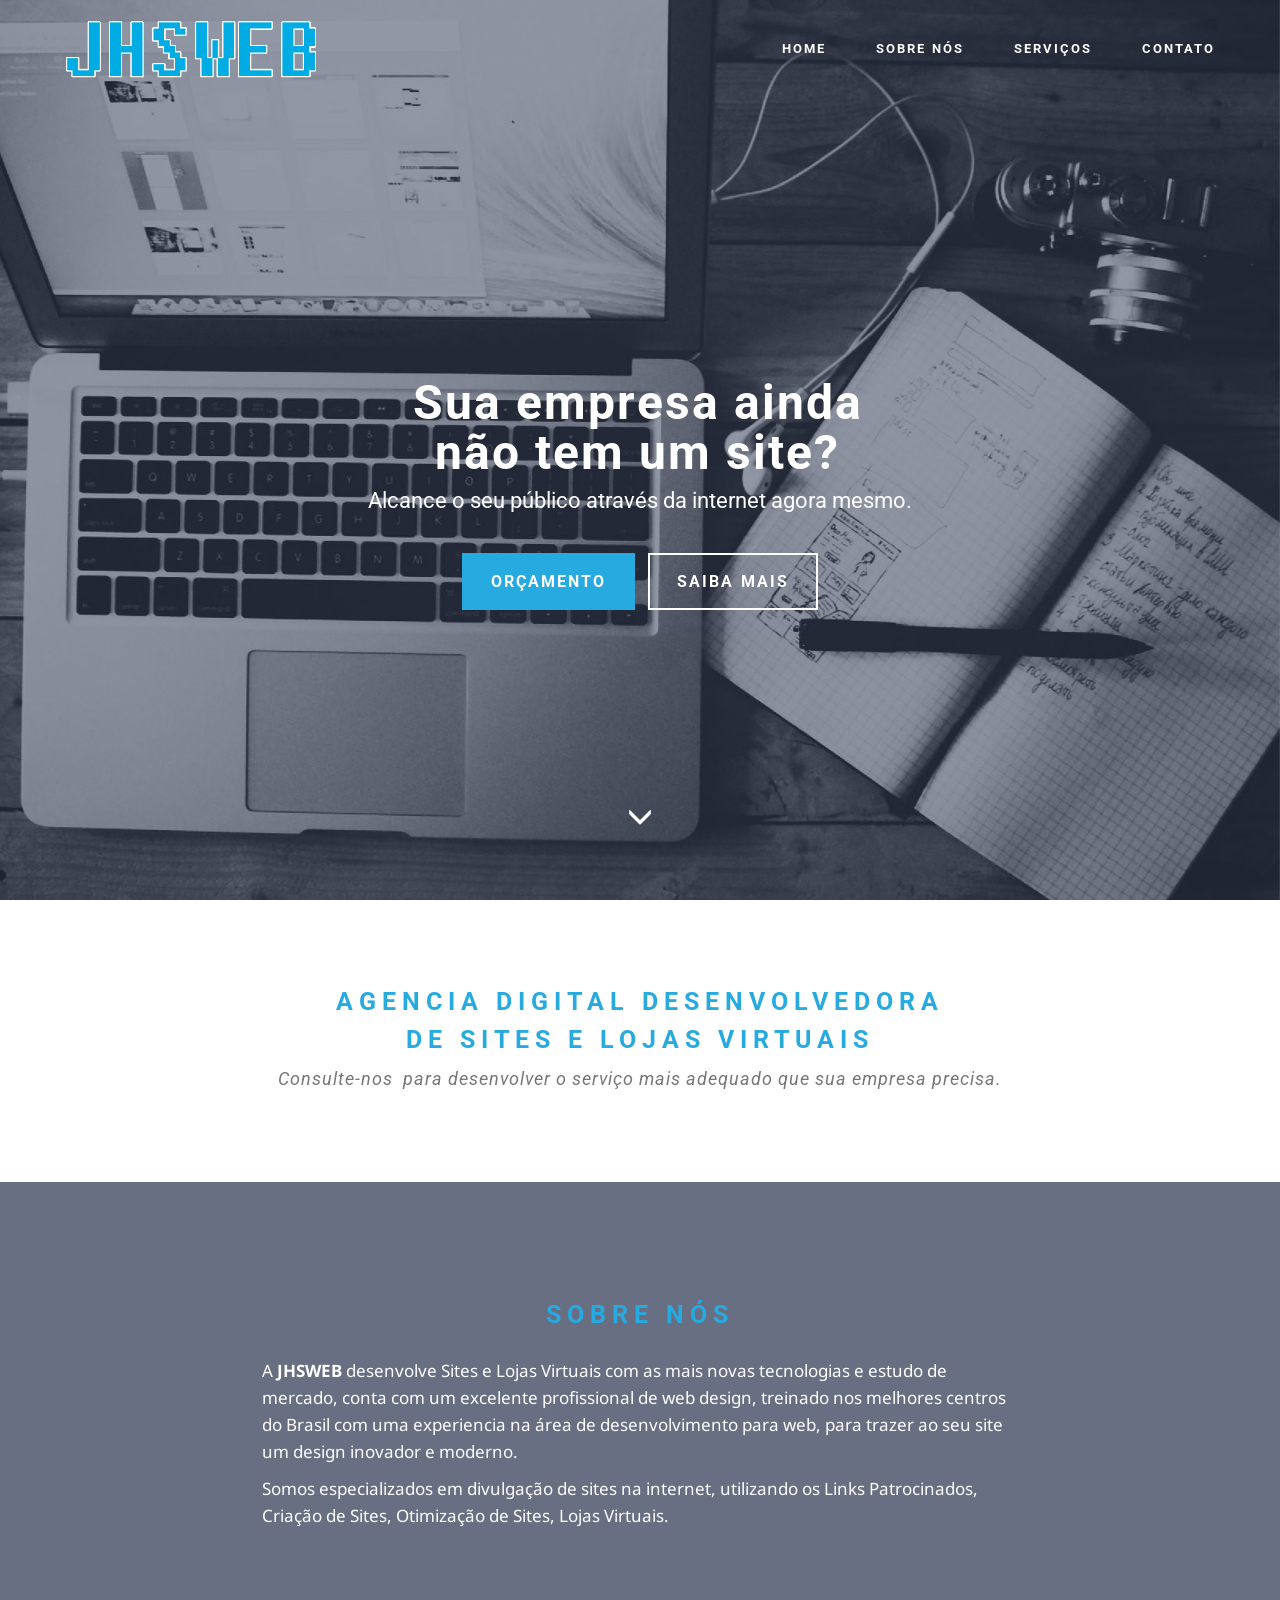
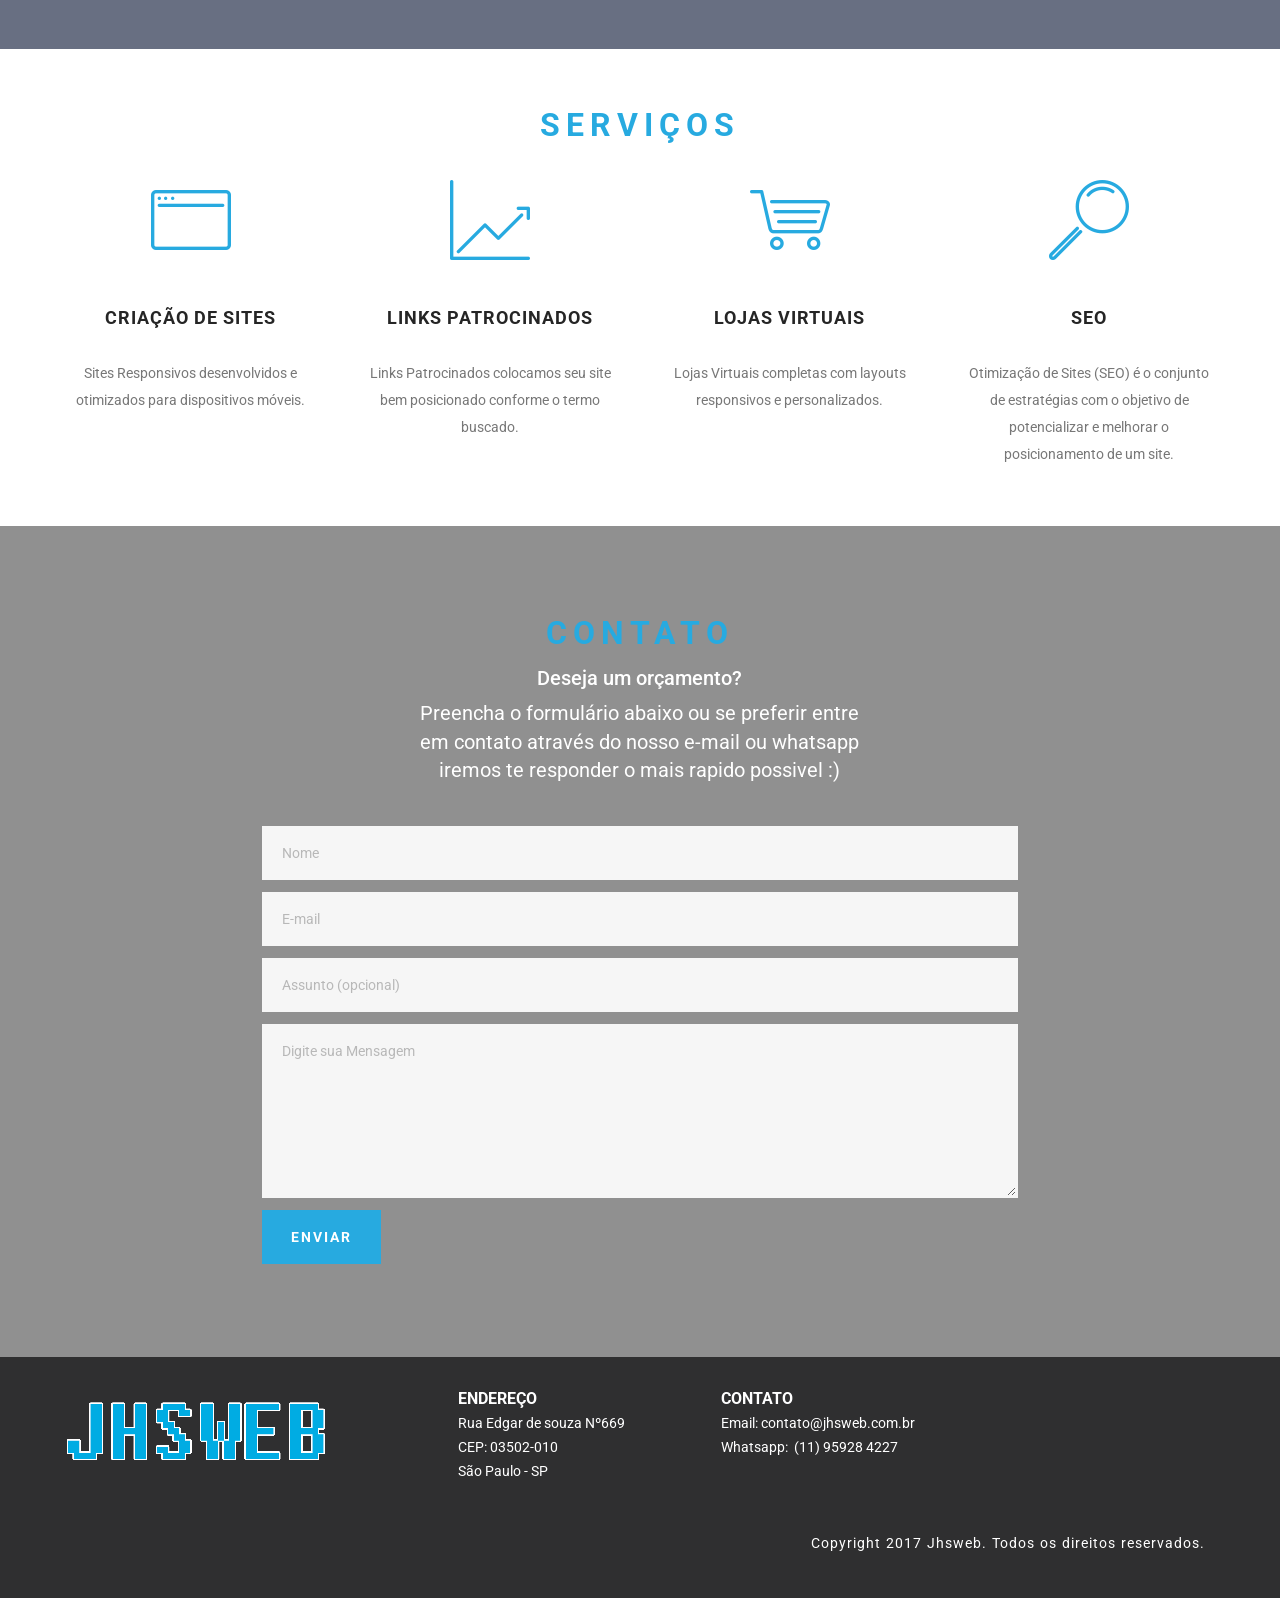
<file: index.html>
<!DOCTYPE html>
<html>
<head lang="pt-br">  
  <meta charset="UTF-8">
  <meta http-equiv="X-UA-Compatible" content="IE=edge"> 
  <meta name="viewport" content="width=device-width, initial-scale=1">
  <link rel="shortcut icon" href="images/favicon-128x128-90.png" type="image/x-icon">  
  <title>Jhsweb - Criação de Sites, Lojas Virtuais, Links Patrocinados, Otimização de Sites</title>
  <meta name="description" content="A jhsweb é uma empresa especializada em Criação de Sites, Lojas Virtuais, SEO, Links Patrocinados em São Paulo.">
  <meta name="author" content="jhsweb">
  <meta name="keywords" content="criacao de sites, criação de sites, comprar sites, comprar site, comprar site sp, contratar site, comprar loja virtual, links patrocinados, link patrocinado, adwords sp, anuncio sp, anuncios sp, contratar seo, otimizacao de sites, consultoria seo, jhsweb">
  <meta name="title" content="Jhsweb - Criação de Sites, Lojas Virtuais, Links Patrocinados, Otimização de Sites">
  <meta name="robots" content="index, follow">
  <link rel="stylesheet" href="https://fonts.googleapis.com/css?family=Roboto:700,400&amp;subset=cyrillic,latin,greek,vietnamese">
  <link rel="stylesheet" href="css/mobirise-icons.css">
  <link rel="stylesheet" href="css/bootstrap.min.css">
  <link rel="stylesheet" href="css/animate.min.css">
  <link rel="stylesheet" href="css/style.css">
  <link rel="stylesheet" href="css/mbr-additional.css" type="text/css"> 
</head>
<body>
<section class="mbr-navbar mbr-navbar--freeze mbr-navbar--absolute mbr-navbar--transparent mbr-navbar--sticky mbr-navbar--auto-collapse" id="menu-a">
    <div class="mbr-navbar__section mbr-section">
        <div class="mbr-section__container container">
            <div class="mbr-navbar__container">
                <div class="mbr-navbar__column mbr-navbar__column--s mbr-navbar__brand">
                    <span class="mbr-navbar__brand-link mbr-brand mbr-brand--inline">
                        <span class="mbr-brand__logo"><a href="http://www.jhsweb.com.br"><img src="images/sem-ttulo-1-441x128-91.png" class="mbr-navbar__brand-img mbr-brand__img" alt="logo jhsweb"></a></span>                      
                    </span>
                </div>
                <div class="mbr-navbar__hamburger mbr-hamburger"><span class="mbr-hamburger__line"></span></div>
                <div class="mbr-navbar__column mbr-navbar__menu">
                    <nav class="mbr-navbar__menu-box mbr-navbar__menu-box--inline-right">
                        <div class="mbr-navbar__column">
                            <ul class="mbr-navbar__items mbr-navbar__items--right float-left mbr-buttons mbr-buttons--freeze mbr-buttons--right btn-decorator mbr-buttons--active mbr-buttons--only-links"><li class="mbr-navbar__item"><a class="mbr-buttons__link btn text-white" href="#top">HOME</a></li><li class="mbr-navbar__item"><a class="mbr-buttons__link btn text-white" href="index.html#content5-i">SOBRE NÓS</a></li><li class="mbr-navbar__item"><a class="mbr-buttons__link btn text-white" href="index.html#features1-3">SERVIÇOS</a></li> <li class="mbr-navbar__item"><a class="mbr-buttons__link btn text-white" href="index.html#formparaancora">CONTATO</a></li></ul>                 
                        </div>
                    </nav>
                </div>
            </div>
        </div>
    </div>
</section>

<section class="mbr-box mbr-section mbr-section--relative mbr-section--fixed-size mbr-section--full-height mbr-section--bg-adapted mbr-parallax-background" id="header4-1" style="background-image: url(images/lab-2000x1145-99.jpg);">
    <div class="mbr-box__magnet mbr-box__magnet--sm-padding mbr-box__magnet--center-center mbr-after-navbar">
        <div class="mbr-overlay" style="opacity: 0.5; background-color: rgb(40, 50, 78);"></div>
        <div class="mbr-box__container mbr-section__container container">
            <div class="mbr-box mbr-box--stretched"><div class="mbr-box__magnet mbr-box__magnet--center-center">
                <div class="row"><div class=" col-sm-8 col-sm-offset-2">
                    <div class="mbr-hero animated fadeInUp">
                        <h1 class="mbr-hero__text">Sua empresa ainda<br> não tem um site?</h1>
                        <p class="mbr-hero__subtext">Alcance o seu público através da internet agora mesmo.</p>
                    </div>
                    <div class="mbr-buttons btn-inverse mbr-buttons--center"><a class="mbr-buttons__btn btn btn-lg animated fadeInUp delay btn-info" href="index.html#formparaancora">ORÇAMENTO<br></a> <a class="mbr-buttons__btn btn btn-lg animated fadeInUp delay btn-default" href="index.html#features1-3">SAIBA MAIS<br></a>  </div>
                </div></div>
            </div></div>
        </div>
        <div class="mbr-arrow mbr-arrow--floating text-center">
            <div class="mbr-section__container container">
                <a class="mbr-arrow__link" href="#header3-k"><i class="glyphicon glyphicon-menu-down"></i></a>
            </div>
        </div>
    </div>
</section>

<section class="mbr-section" id="header3-k">
    <div class="mbr-section__container container mbr-section__container--isolated">
        <div class="mbr-header mbr-header--wysiwyg row">
            <div class="col-sm-8 col-sm-offset-2">
                <h3 class="mbr-header__text">AGENCIA DIGITAL DESENVOLVEDORA <br>DE SITES E LOJAS VIRTUAIS</h3>
                <p class="mbr-header__subtext">Consulte-nos &nbsp;para desenvolver o serviço mais adequado que sua empresa precisa.</p>
            </div>
        </div>
    </div>
</section>

<section class="mbr-section mbr-section--relative mbr-section--fixed-size mbr-parallax-background" id="content5-i" style="background-image: url(images/thumbnail-09-2000x1500-32.jpg);">
    <div class="mbr-overlay" style="opacity: 0.7; background-color: rgb(40, 50, 78);"></div>
    <div class="mbr-section__container container mbr-section__container--first" style="padding-top: 124px;">
        <div class="mbr-header mbr-header--wysiwyg row">
            <div class="col-sm-8 col-sm-offset-2">
                <h3 class="mbr-header__text">SOBRE NÓS</h3>
                
            </div>
        </div>
    </div>
    <div class="mbr-section__container container mbr-section__container--last" style="padding-bottom: 124px;">
        <div class="row">
            <div class="mbr-article mbr-article--wysiwyg col-sm-8 col-sm-offset-2">
                <p>A <strong>JHSWEB</strong> desenvolve Sites e Lojas Virtuais com as mais novas tecnologias e estudo de mercado, conta com um excelente profissional de web design, treinado nos melhores centros do Brasil com uma experiencia na área de desenvolvimento para web, para trazer ao seu site um design inovador e moderno.</p>
                <p>Somos especializados em divulgação de sites na internet, utilizando os Links Patrocinados, Criação de Sites, Otimização de Sites, Lojas Virtuais.</p>
            </div>
        </div>
    </div>
    
</section>

<section class="mbr-section mbr-section--relative mbr-section--fixed-size" id="features1-3" style="background-color: rgb(255, 255, 255);">
    
    <div class="mbr-section__container mbr-section__container--std-top-padding mbr-section__container--sm-bot-padding mbr-section-title container" style="padding-top: 62px;">
        <div class="mbr-header mbr-header--center mbr-header--wysiwyg row">
            <div class="col-sm-8 col-sm-offset-2">
                <h3 class="mbr-header__text">SERVIÇOS</h3>                
            </div>
        </div>
    </div>
    <div class="mbr-section__container container">
        <div class="mbr-section__row row">
            <div class="mbr-section__col col-xs-12 col-md-3 col-sm-6">
                <div class="mbr-section__container mbr-section__container--center mbr-section__container--middle">
                    <figure class="mbr-figure"><span class="mbri-browse mbr-iconfont mbr-iconfont-features1" style="font-size: 80px; color: rgb(39, 170, 224);"></span></figure>
                </div>
                <div class="mbr-section__container mbr-section__container--middle">
                    <div class="mbr-header mbr-header--reduce mbr-header--center mbr-header--wysiwyg">
                        <h3 class="mbr-header__text">CRIAÇÃO DE SITES</h3>
                    </div>
                </div>
                <div class="mbr-section__container mbr-section__container--last" style="padding-bottom: 62px;">
                    <div class="mbr-article mbr-article--wysiwyg">
                        <p>Sites Responsivos desenvolvidos e otimizados para dispositivos móveis.</p>
                    </div>
                </div>
                
            </div>
            <div class="mbr-section__col col-xs-12 col-md-3 col-sm-6">
                <div class="mbr-section__container mbr-section__container--center mbr-section__container--middle">
                    <figure class="mbr-figure"><span class="mbri-growing-chart mbr-iconfont mbr-iconfont-features1" style="font-size: 80px; color: rgb(39, 170, 224);"></span></figure>
                </div>
                <div class="mbr-section__container mbr-section__container--middle">
                    <div class="mbr-header mbr-header--reduce mbr-header--center mbr-header--wysiwyg">
                        <h3 class="mbr-header__text">LINKS PATROCINADOS</h3>
                    </div>
                </div>
                <div class="mbr-section__container mbr-section__container--last" style="padding-bottom: 62px;">
                    <div class="mbr-article mbr-article--wysiwyg">
                        <p>Links Patrocinados colocamos seu site bem posicionado conforme o termo buscado.</p>
                    </div>
                </div>
                
            </div>
            <div class="clearfix visible-sm-block"></div>
            <div class="mbr-section__col col-xs-12 col-md-3 col-sm-6">
                <div class="mbr-section__container mbr-section__container--center mbr-section__container--middle">
                    <figure class="mbr-figure"><span class="mbri-shoping-cart mbr-iconfont mbr-iconfont-features1" style="font-size: 80px; color: rgb(39, 170, 224);"></span></figure>
                </div>
                <div class="mbr-section__container mbr-section__container--middle">
                    <div class="mbr-header mbr-header--reduce mbr-header--center mbr-header--wysiwyg">
                        <h3 class="mbr-header__text">LOJAS VIRTUAIS</h3>
                    </div>
                </div>
                <div class="mbr-section__container mbr-section__container--last" style="padding-bottom: 62px;">
                    <div class="mbr-article mbr-article--wysiwyg">
                        <p>Lojas Virtuais completas com layouts responsivos e personalizados.<br></p>
                    </div>
                </div>
                
            </div>
            
            <div class="mbr-section__col col-xs-12 col-md-3 col-sm-6">
                <div class="mbr-section__container mbr-section__container--center mbr-section__container--middle">
                    <figure class="mbr-figure"><span class="mbri-search mbr-iconfont mbr-iconfont-features1" style="font-size: 80px; color: rgb(39, 170, 224);"></span></figure>
                </div>
                <div class="mbr-section__container mbr-section__container--middle">
                    <div class="mbr-header mbr-header--reduce mbr-header--center mbr-header--wysiwyg">
                        <h3 class="mbr-header__text">SEO</h3>
                    </div>
                </div>
                <div class="mbr-section__container mbr-section__container--last" style="padding-bottom: 62px;">
                    <div class="mbr-article mbr-article--wysiwyg">
                        <p>Otimização de Sites (SEO) é o conjunto de estratégias com o objetivo de potencializar e melhorar o posicionamento de um site.</p>
                    </div>
                </div>
                
            </div>
            
            
            
        </div>
    </div>
</section>

<section class="mbr-section mbr-section--relative mbr-section--fixed-size mbr-parallax-background" id="form1-7" style="background-image: url(images/1-2000x909-2.jpg);">
    <div class="mbr-overlay" style="opacity: 0.5; background-color: rgb(34, 34, 34);"></div>
    <div class="mbr-section__container mbr-section__container--std-padding container" style="padding-top: 93px; padding-bottom: 93px;">
        <div class="row">
            <div class="col-sm-12">
                <div class="row">
                    <div class="col-sm-8 col-sm-offset-2">
                        <div class="mbr-header mbr-header--center mbr-header--std-padding">
                            <h3 class="mbr-header__text" id="formparaancora">CONTATO<br></h3>
                            <h4 class="subtitulo">Deseja um orçamento?</h4>
                                <p class="subtitulo">Preencha o formulário abaixo ou se preferir entre <br>em contato através do nosso e-mail ou whatsapp <br>iremos te responder o mais rapido possivel :)</p>
                        </div>                       
                        <form action="envia.php" method="post" name="contact-form">                           
                            <div class="form-group">
                                <input type="text" class="form-control" name="nome" required="required" placeholder="Nome">
                            </div>
                            <div class="form-group">
                                <input type="email" class="form-control" name="email" required="required" placeholder="E-mail">
                            </div>
                            <div class="form-group">
                                <input type="text" class="form-control" name="assuntomsg" placeholder="Assunto (opcional)">
                            </div>
                            <div class="form-group">
                                <textarea class="form-control" name="msg" rows="7" required="required" placeholder="Digite sua Mensagem"></textarea>
                            </div>
                            <div class="mbr-buttons mbr-buttons--left"><button type="submit" class="mbr-buttons__btn btn btn-lg btn-info">ENVIAR</button></div>
                        </form>
                    </div>
                </div>
            </div>
        </div>
    </div>
</section>

<section class="mbr-section mbr-section--relative mbr-section--fixed-size" id="contacts1-4" style="background-color: rgb(47, 47, 48);">
    
    <div class="mbr-section__container container">
        <div class="mbr-contacts mbr-contacts--wysiwyg row" style="padding-top: 30px; padding-bottom: 30px;">
            <div class="col-sm-4">
                <div><img src="images/sem-ttulo-1-265x76-97.png" class="mbr-contacts__img mbr-contacts__img--left" alt="logojhsweb"></div>
            </div>
            <div class="col-sm-8">
                <div class="row">
                    <div class="col-sm-4">
                        <p class="mbr-contacts__text"><font size="3"><strong>ENDEREÇO</strong></font><br>Rua Edgar de souza Nº669<br>CEP: 03502-010<br>São Paulo - SP</p>
                    </div>
                    <div class="col-sm-4">
                        <p class="mbr-contacts__text"><strong>CONTATO</strong><br>
Email: contato@jhsweb.com.br<br>Whatsapp: &nbsp;(11) 95928 4227<br></p>
                    </div>
                    <div class="col-sm-4"><ul class="mbr-contacts__list"></ul></div>
                </div>
            </div>
        </div>
    </div>
</section>

<footer class="mbr-section mbr-section--relative mbr-section--fixed-size" id="footer1-5" style="background-color: rgb(47, 47, 48);">
    
    <div class="mbr-section__container container">
        <div class="mbr-footer mbr-footer--wysiwyg row" style="padding-top: 20px; padding-bottom: 45px;">
            <div class="col-sm-12">
                <p class="mbr-footer__copyright">Copyright 2017 Jhsweb. Todos os direitos reservados.&nbsp;&nbsp;</p>
            </div>
        </div>
    </div>
</footer>


  <script src="js/jquery.min.js"></script>
  <script src="js/bootstrap.min.js"></script>
  <script src="js/SmoothScroll.js"></script>
  <script src="js/jarallax.js"></script>
  <!--[if lte IE 9]>
    <script src="js/jquery.placeholder.min.js"></script>
  <![endif]-->
  <script src="js/script.js"></script>
  <script src="js/formoid.min.js"></script>
  <script>
  (function(i,s,o,g,r,a,m){i['GoogleAnalyticsObject']=r;i[r]=i[r]||function(){
  (i[r].q=i[r].q||[]).push(arguments)},i[r].l=1*new Date();a=s.createElement(o),
  m=s.getElementsByTagName(o)[0];a.async=1;a.src=g;m.parentNode.insertBefore(a,m)
  })(window,document,'script','https://www.google-analytics.com/analytics.js','ga');

  ga('create', 'UA-75414982-1', 'auto');
  ga('send', 'pageview');

</script>
<!--Start of Tawk.to Script-->
<script type="text/javascript">
var Tawk_API=Tawk_API||{}, Tawk_LoadStart=new Date();
(function(){
var s1=document.createElement("script"),s0=document.getElementsByTagName("script")[0];
s1.async=true;
s1.src='https://embed.tawk.to/584de683651e34097ab626ea/default';
s1.charset='UTF-8';
s1.setAttribute('crossorigin','*');
s0.parentNode.insertBefore(s1,s0);
})();
</script>
<!--End of Tawk.to Script-->
  
  
</body>
</html>
</file>
<file: css/mobirise-icons.css>
@font-face {
  font-family: 'MobiriseIcons';
  src:  url('mobirise-icons.eot?');
  src:  url('mobirise-icons.eot?#iefix') format('embedded-opentype'),
    url('mobirise-icons.ttf?') format('truetype'),
    url('mobirise-icons.woff?') format('woff'),
    url('mobirise-icons.svg?#MobiriseIcons') format('svg');
  font-weight: normal;
  font-style: normal;
}

[class^="mbri-"], [class*=" mbri-"] {
  /* use !important to prevent issues with browser extensions that change fonts */
  font-family: MobiriseIcons !important;
  speak: none;
  font-style: normal;
  font-weight: normal;
  font-variant: normal;
  text-transform: none;
  line-height: 1;

  /* Better Font Rendering =========== */
  -webkit-font-smoothing: antialiased;
  -moz-osx-font-smoothing: grayscale;
}

.mbri-alert:before {
  content: "\e900";
}
.mbri-android:before {
  content: "\e901";
}
.mbri-apple:before {
  content: "\e902";
}
.mbri-arrow-next:before {
  content: "\e903";
}
.mbri-arrow-prev:before {
  content: "\e904";
}
.mbri-bookmark:before {
  content: "\e905";
}
.mbri-bootstrap:before {
  content: "\e906";
}
.mbri-briefcase:before {
  content: "\e907";
}
.mbri-browse:before {
  content: "\e908";
}
.mbri-calendar:before {
  content: "\e909";
}
.mbri-camera:before {
  content: "\e90a";
}
.mbri-cart-add:before {
  content: "\e90b";
}
.mbri-cart-full:before {
  content: "\e90c";
}
.mbri-cash:before {
  content: "\e90d";
}
.mbri-change-style:before {
  content: "\e90e";
}
.mbri-chat:before {
  content: "\e90f";
}
.mbri-clock:before {
  content: "\e910";
}
.mbri-close:before {
  content: "\e911";
}
.mbri-cloud:before {
  content: "\e912";
}
.mbri-code:before {
  content: "\e913";
}
.mbri-contact-form:before {
  content: "\e914";
}
.mbri-credit-card:before {
  content: "\e915";
}
.mbri-cursor-click:before {
  content: "\e916";
}
.mbri-cust-feedback:before {
  content: "\e917";
}
.mbri-database:before {
  content: "\e918";
}
.mbri-delivery:before {
  content: "\e919";
}
.mbri-desctop:before {
  content: "\e91a";
}
.mbri-devices:before {
  content: "\e91b";
}
.mbri-down:before {
  content: "\e91c";
}
.mbri-download:before {
  content: "\e91d";
}
.mbri-drag-n-drop:before {
  content: "\e91e";
}
.mbri-edit:before {
  content: "\e91f";
}
.mbri-edit2:before {
  content: "\e920";
}
.mbri-error:before {
  content: "\e921";
}
.mbri-extension:before {
  content: "\e922";
}
.mbri-features:before {
  content: "\e923";
}
.mbri-file:before {
  content: "\e924";
}
.mbri-flag:before {
  content: "\e925";
}
.mbri-folder:before {
  content: "\e926";
}
.mbri-gift:before {
  content: "\e927";
}
.mbri-globe-2:before {
  content: "\e928";
}
.mbri-globe:before {
  content: "\e929";
}
.mbri-growing-chart:before {
  content: "\e92a";
}
.mbri-hearth:before {
  content: "\e92b";
}
.mbri-help:before {
  content: "\e92c";
}
.mbri-home:before {
  content: "\e92d";
}
.mbri-hot-cup:before {
  content: "\e92e";
}
.mbri-idea:before {
  content: "\e92f";
}
.mbri-image-gallery:before {
  content: "\e930";
}
.mbri-image-slider:before {
  content: "\e931";
}
.mbri-info:before {
  content: "\e932";
}
.mbri-key:before {
  content: "\e933";
}
.mbri-laptop:before {
  content: "\e934";
}
.mbri-layers:before {
  content: "\e935";
}
.mbri-left:before {
  content: "\e936";
}
.mbri-letter:before {
  content: "\e937";
}
.mbri-like:before {
  content: "\e938";
}
.mbri-link:before {
  content: "\e939";
}
.mbri-lock:before {
  content: "\e93a";
}
.mbri-login:before {
  content: "\e93b";
}
.mbri-logout:before {
  content: "\e93c";
}
.mbri-magic-stick:before {
  content: "\e93d";
}
.mbri-map-pin:before {
  content: "\e93e";
}
.mbri-menu:before {
  content: "\e93f";
}
.mbri-mobile:before {
  content: "\e940";
}
.mbri-mobile2:before {
  content: "\e941";
}
.mbri-mobirise:before {
  content: "\e942";
}
.mbri-music:before {
  content: "\e943";
}
.mbri-new-file:before {
  content: "\e944";
}
.mbri-opened-folder:before {
  content: "\e945";
}
.mbri-pages:before {
  content: "\e946";
}
.mbri-paper-plane:before {
  content: "\e947";
}
.mbri-paperclip:before {
  content: "\e948";
}
.mbri-photo:before {
  content: "\e949";
}
.mbri-photos:before {
  content: "\e94a";
}
.mbri-pin:before {
  content: "\e94b";
}
.mbri-play:before {
  content: "\e94c";
}
.mbri-plus:before {
  content: "\e94d";
}
.mbri-preview:before {
  content: "\e94e";
}
.mbri-print:before {
  content: "\e94f";
}
.mbri-protect:before {
  content: "\e950";
}
.mbri-question:before {
  content: "\e951";
}
.mbri-quote:before {
  content: "\e952";
}
.mbri-refresh:before {
  content: "\e953";
}
.mbri-responsive:before {
  content: "\e954";
}
.mbri-right:before {
  content: "\e955";
}
.mbri-rocket:before {
  content: "\e956";
}
.mbri-sad-face:before {
  content: "\e957";
}
.mbri-sale:before {
  content: "\e958";
}
.mbri-save:before {
  content: "\e959";
}
.mbri-search:before {
  content: "\e95a";
}
.mbri-setting:before {
  content: "\e95b";
}
.mbri-setting2:before {
  content: "\e95c";
}
.mbri-setting3:before {
  content: "\e95d";
}
.mbri-share:before {
  content: "\e95e";
}
.mbri-shoping-bag:before {
  content: "\e95f";
}
.mbri-shoping-basket:before {
  content: "\e960";
}
.mbri-shoping-cart:before {
  content: "\e961";
}
.mbri-sites:before {
  content: "\e962";
}
.mbri-smile-face:before {
  content: "\e963";
}
.mbri-speed:before {
  content: "\e964";
}
.mbri-star:before {
  content: "\e965";
}
.mbri-success:before {
  content: "\e966";
}
.mbri-sun:before {
  content: "\e967";
}
.mbri-tablet:before {
  content: "\e968";
}
.mbri-target:before {
  content: "\e969";
}
.mbri-timer:before {
  content: "\e96a";
}
.mbri-to-ftp:before {
  content: "\e96b";
}
.mbri-to-local-drive:before {
  content: "\e96c";
}
.mbri-touch-swipe:before {
  content: "\e96d";
}
.mbri-touch:before {
  content: "\e96e";
}
.mbri-trash:before {
  content: "\e96f";
}
.mbri-unlock:before {
  content: "\e970";
}
.mbri-up:before {
  content: "\e971";
}
.mbri-upload:before {
  content: "\e972";
}
.mbri-user:before {
  content: "\e973";
}
.mbri-user2:before {
  content: "\e974";
}
.mbri-users:before {
  content: "\e975";
}
.mbri-video-play:before {
  content: "\e976";
}
.mbri-video:before {
  content: "\e977";
}
.mbri-watch:before {
  content: "\e978";
}
.mbri-website-theme:before {
  content: "\e979";
}
.mbri-wifi:before {
  content: "\e97a";
}
.mbri-windows:before {
  content: "\e97b";
}
</file>
<file: css/style.css>
.subtitulo{
  color: white;
  font-size: 20px;
}




.is-builder .animated {
  -webkit-animation-name: none !important;
  animation-name: none !important;
}
html {
  position: relative;
  min-height: 100%;
}
.mbr-embedded-video {
  position: relative;
}
.mbr-background-video,
.mbr-background-video-preview {
  bottom: 0;
  left: 0;
  overflow: hidden;
  position: absolute;
  right: 0;
  top: 0;
}
.mbr-parallax-background,
.mbr-background {
  background-attachment: fixed !important;
  background-position: 50% 0;
  background-repeat: no-repeat;
  background-size: cover !important;
}
.mbr-hidden-scrollbar .mbr-parallax-background {
  background-size: auto 130%;
}
.mobile .mbr-parallax-background {
  background-attachment: scroll !important;
}
.mbr-background {
  background-attachment: scroll !important;
}
.mbr-navbar {
  position: relative;
  width: 100%;
}
.mbr-navbar:before {
  content: "";
  display: block;
}
.mbr-navbar__brand-link:after,
.mbr-navbar__brand-img {
  max-height: 74px;
  height: 100%;
}
.mbr-navbar:before,
.mbr-navbar__container {
  height: 98px;
}
.mbr-navbar--ss .mbr-navbar__brand-link:after,
.mbr-navbar--ss .mbr-navbar__brand-img {
  height: 74px;
}
.mbr-navbar--ss:before,
.mbr-navbar--ss .mbr-navbar__container {
  height: 98px;
}
.mbr-navbar--xs .mbr-navbar__brand-link:after,
.mbr-navbar--xs .mbr-navbar__brand-img {
  height: 32px;
}
.mbr-navbar--xs:before,
.mbr-navbar--xs .mbr-navbar__container {
  height: 56px;
}
.mbr-navbar--s .mbr-navbar__brand-link:after,
.mbr-navbar--s .mbr-navbar__brand-img {
  height: 48px;
}
.mbr-navbar--s:before,
.mbr-navbar--s .mbr-navbar__container {
  height: 72px;
}
.mbr-navbar--m .mbr-navbar__brand-link:after,
.mbr-navbar--m .mbr-navbar__brand-img {
  height: 64px;
}
.mbr-navbar--m:before,
.mbr-navbar--m .mbr-navbar__container {
  height: 88px;
}
.mbr-navbar--l .mbr-navbar__brand-link:after,
.mbr-navbar--l .mbr-navbar__brand-img {
  height: 96px;
}
.mbr-navbar--l:before,
.mbr-navbar--l .mbr-navbar__container {
  height: 120px;
}
.mbr-navbar--xl .mbr-navbar__brand-link:after,
.mbr-navbar--xl .mbr-navbar__brand-img {
  height: 128px;
}
.mbr-navbar--xl:before,
.mbr-navbar--xl .mbr-navbar__container {
  height: 152px;
}
.mbr-navbar--short .mbr-navbar__brand-link:after,
.mbr-navbar--short .mbr-navbar__brand-img {
  height: 40px;
}
.mbr-navbar--short .mbr-brand__logo .mbr-iconfont{
  font-size: 40px;
}
.mbr-navbar--short:before,
.mbr-navbar--short .mbr-navbar__container {
  height: 64px;
}
.mbr-navbar--short .mbr-navbar__container {
  padding: 12px 0;
}
@media (max-width: 767px) {
  .mbr-navbar--short .mbr-navbar__brand-link:after,
  .mbr-navbar--short .mbr-navbar__brand-img {
    height: 31px;
  }
  .mbr-navbar--short:before,
  .mbr-navbar--short .mbr-navbar__container {
    height: 45px;
  }
  .mbr-navbar--short .mbr-navbar__container {
    padding: 7px 0;
  }
}
.mbr-navbar__brand-img {
  position: relative;
}
.mbr-navbar__brand-img,
.mbr-navbar__container,
.mbr-navbar__section {
  -webkit-transition: all 300ms ease-in-out 0s;
  -o-transition: all 300ms ease-in-out 0s;
  transition: all 300ms ease-in-out 0s;
}
.mbr-navbar__section {
  background: #2c2c2c;
  height: auto;
  position: absolute;
  top: 0;
  width: 100%;
  z-index: 1000;
}
.mbr-navbar__container {
  display: table;
  padding: 12px 0;
  width: 100%;
}
.mbr-navbar__menu-box {
  display: table;
  width: 100%;
}
.mbr-navbar__menu-box--inline-left,
.mbr-navbar__menu-box--inline-center,
.mbr-navbar__menu-box--inline-right {
  display: block;
  text-align: left;
}
.mbr-navbar__menu-box--inline-center {
  text-align: center;
}
.mbr-navbar__menu-box--inline-right {
  text-align: right;
}
.mbr-navbar__column {
  display: table-cell;
  vertical-align: middle;
}
.mbr-navbar__column--xxs {
  width: 1%;
}
.mbr-navbar__column--xs {
  width: 10%;
}
.mbr-navbar__column--s {
  width: 20%;
}
.mbr-navbar__column--m {
  width: 30%;
}
.mbr-navbar__column--l {
  width: 40%;
}
.mbr-navbar__column--xl {
  width: 50%;
}
.mbr-navbar__menu-box--inline-left .mbr-navbar__column,
.mbr-navbar__menu-box--inline-center .mbr-navbar__column,
.mbr-navbar__menu-box--inline-right .mbr-navbar__column {
  display: inline-block;
}
.mbr-navbar__items {
  float: left;
  padding-left: 0px;
  position: relative;
  left: -20px;
}
.mbr-navbar__items--right {
  float: right;
  left: 0;
}
.float-left {
  float: left;
}
.mbr-navbar__item {
  display: block;
  float: left;
  position: relative;
}
.mbr-navbar__hamburger {
  display: none;
  margin-top: -11px;
  position: absolute;
  right: 0;
  top: 50%;
  z-index: 10000;
}
.mbr-navbar--collapsed .mbr-navbar__container {
  position: relative;
}
.mbr-navbar--collapsed .mbr-navbar__column {
  display: block;
  width: 100%;
}
.mbr-navbar--collapsed .mbr-navbar__items--right {
  padding-top: 13px;
}
.mbr-navbar--collapsed .mbr-navbar__menu {
  background: rgba(0, 0, 0, 0.9);
  display: none;
  height: 100%;
  left: 0;
  position: fixed;
  top: 0;
  width: 100%;
  z-index: 9999;
}
.mbr-navbar--collapsed .mbr-navbar__menu-box {
  display: table-cell;
  vertical-align: middle;
}
.mbr-navbar--collapsed .mbr-navbar__items {
  float: none;
}
.mbr-navbar--collapsed .mbr-navbar__item {
  float: none;
}
.mbr-navbar--collapsed .mbr-navbar__hamburger {
  display: block;
}
.mbr-navbar--collapsed.mbr-navbar--open .mbr-navbar__menu {
  display: table;
}
.mbr-navbar--collapsed.mbr-navbar--open:not(.mbr-navbar--sticky) .mbr-navbar__section {
  background: none;
  position: fixed;
}
.mbr-navbar--collapsed.mbr-navbar--open .mbr-navbar__brand {
  visibility: hidden;
}
.mbr-navbar--collapsed.mbr-navbar--sticky.mbr-navbar--open .mbr-navbar__brand {
  visibility: visible;
}
.mbr-navbar--collapsed.mbr-navbar--open .mbr-navbar__brand-img,
.mbr-navbar--collapsed.mbr-navbar--open .mbr-navbar__container {
  -webkit-transition: none;
  -o-transition: none;
  transition: none;
}
.mbr-navbar--freeze.mbr-navbar--collapsed.mbr-navbar--open .mbr-navbar__hamburger,
.mbr-navbar--freeze.mbr-navbar--collapsed.mbr-navbar--open .mbr-navbar__hamburger:hover {
  color: #fff !important;
}
.mbr-navbar--sticky .mbr-navbar__section {
  position: fixed;
}
.mbr-navbar--absolute {
  position: absolute;
}
/* fix for popup menu conflict */
@media (max-width: 480px) {
  .mbr-navbar--absolute.mbr-navbar[id^=menu-] {
    position: absolute;
  }
}
.mbr-navbar--transparent .mbr-navbar__section {
  background: none;
}
.mbr-navbar--stuck .mbr-navbar__section,
.mbr-navbar--relative .mbr-navbar__section {
  background: #2c2c2c;
}
@media (max-width: 991px) {
  .mbr-navbar--auto-collapse .mbr-navbar__container {
    position: relative;
  }
  .mbr-navbar--auto-collapse .mbr-navbar__column {
    display: block;
    width: 100%;
  }
  .mbr-navbar__column {
    max-height: 100vh;
    overflow-x: hidden;
    overflow-y:auto;
  }
  .mbr-navbar__column::-webkit-scrollbar {
    display:none;
  }
  .mbr-navbar--auto-collapse .mbr-navbar__items--right {
    padding-top: 13px;
  }
  .mbr-navbar--auto-collapse .mbr-navbar__menu {
    background: rgba(0, 0, 0, 0.9);
    display: none;
    height: 100%;
    left: 0;
    position: fixed;
    top: 0;
    width: 100%;
    z-index: 9999;
  }
  .mbr-navbar--auto-collapse .mbr-navbar__menu-box {
    display: table-cell;
    vertical-align: middle;
  }
  .mbr-navbar--auto-collapse .mbr-navbar__items {
    float: none;
  }
  .mbr-navbar--auto-collapse .mbr-navbar__item {
    float: none;
  }
  .mbr-navbar--auto-collapse .mbr-navbar__hamburger {
    display: block;
  }
  .mbr-navbar--auto-collapse.mbr-navbar--open .mbr-navbar__menu {
    display: table;
  }
  .mbr-navbar--auto-collapse.mbr-navbar--open:not(.mbr-navbar--sticky) .mbr-navbar__section {
    background: none;
    position: fixed;
  }
  .mbr-navbar--auto-collapse.mbr-navbar--open .mbr-navbar__brand {
    visibility: hidden;
  }
  .mbr-navbar--auto-collapse.mbr-navbar--sticky.mbr-navbar--open .mbr-navbar__brand {
    visibility: visible;
  }
  .mbr-navbar--auto-collapse.mbr-navbar--open .mbr-navbar__brand-img,
  .mbr-navbar--auto-collapse.mbr-navbar--open .mbr-navbar__container {
    -webkit-transition: none;
    -o-transition: none;
    transition: none;
  }
}
.mbr-after-navbar:before {
  content: "";
  display: block;
  height: 98px;
}
.mbr-hamburger {
  cursor: pointer;
  height: 23px;
  width: 30px;
}
.mbr-hamburger:focus {
  outline: none;
}
.mbr-hamburger__line,
.mbr-hamburger__line:before,
.mbr-hamburger__line:after {
  content: "";
  position: absolute;
  display: block;
  height: 1px;
  cursor: pointer;
}
.mbr-hamburger__line,
.mbr-hamburger__line:before,
.mbr-hamburger__line:after {
  width: 30px;
  border-bottom: 5px solid;
  top: 9px;
}
.mbr-hamburger__line:before {
  top: -9px;
}
.mbr-hamburger__line:after {
  top: 9px;
}
.mbr-hamburger__line,
.mbr-hamburger__line:before,
.mbr-hamburger__line:after {
  -webkit-transition: all 300ms ease-in-out;
  transition: all 300ms ease-in-out;
}
.mbr-hamburger--open .mbr-hamburger__line {
  border-color: transparent;
}
.mbr-hamburger--open .mbr-hamburger__line:before,
.mbr-hamburger--open .mbr-hamburger__line:after {
  top: 0;
}
.mbr-hamburger--open .mbr-hamburger__line:before {
  -ms-transform: rotate(45deg);
  -webkit-transform: rotate(45deg);
  transform: rotate(45deg);
}
.mbr-hamburger--open .mbr-hamburger__line:after {
  top: 10px;
  -ms-transform: translatey(-10px) rotate(-45deg);
  -webkit-transform: translatey(-10px) rotate(-45deg);
  transform: translatey(-10px) rotate(-45deg);
}
@media (max-width: 767px) {
  .mbr-hamburger {
    height: 23px;
    width: 27px;
  }
  .mbr-hamburger__line,
  .mbr-hamburger__line:before,
  .mbr-hamburger__line:after {
    width: 27px;
    border-bottom: 4px solid;
    top: 9px;
  }
  .mbr-hamburger__line:before {
    top: -9px;
  }
  .mbr-hamburger__line:after {
    top: 9px;
  }
}

.navbar-dropdown .hamburger-icon {
  content: "";
  width: 16px;
  -webkit-box-shadow: 0 -6px 0 1px,0 0 0 1px,0 6px 0 1px;
  -moz-box-shadow: 0 -6px 0 1px,0 0 0 1px,0 6px 0 1px;
  box-shadow: 0 -6px 0 1px,0 0 0 1px,0 6px 0 1px;
}

.mbr-brand {
  display: block;
  float: left;
  position: relative;
}
.mbr-brand,
.mbr-brand:hover {
  text-decoration: none;
}
.mbr-brand__name {
  display: block;
  font-weight: bold;
  margin-top: 5px;
  text-align: center;
}
.mbr-brand__name,
.mbr-brand__name:hover {
  text-decoration: none;
}
.mbr-brand--inline {
  display: table;
}
.mbr-brand--inline:after {
  content: "";
  display: table-cell;
  width: 1px;
}
.mbr-brand--inline .mbr-brand__logo,
.mbr-brand--inline .mbr-brand__name {
  display: table-cell;
  vertical-align: middle;
}
.mbr-brand--inline .mbr-brand__logo {
  padding-right: 10px;
}
.mbr-brand--inline .mbr-brand__name {
  margin: 0;
  text-align: left;
}
.mbr-form {
  display: table;
  margin-top: -13px;
  position: relative;
  top: 14px;
  width: 100%;
}
.mbr-form__left,
.mbr-form__right {
  display: table-cell;
  vertical-align: top;
}
.mbr-form__left {
  padding-right: 3px;
}
.mbr-form__right {
  width: 1px;
}
@media (max-width: 530px) {
  .mbr-form {
    display: block;
    margin-top: -27px;
    position: relative;
    top: 26px;
  }
  .mbr-form__left,
  .mbr-form__right {
    display: block;
  }
  .mbr-form__left {
    margin-bottom: 12px;
    padding-right: 0;
  }
  .mbr-form__right {
    width: 100%;
  }
}
.mbr-section {
  padding: 0 20px;
}
.mbr-section--no-padding {
  padding: 0;
}
.mbr-section--relative {
  position: relative;
}
.mbr-section--fixed-size {
  overflow: hidden;
}
.mbr-section--full-height {
  height: 100vh;
}
.mbr-section--full-height.mbr-after-navbar:before {
  display: none;
}
.mbr-section--bg-adapted {
  background-attachment: scroll;
  background-position: 50% 0;
  background-repeat: no-repeat;
  background-size: cover;
}
.mbr-section--gray {
  background-color: #444444;
}
.mbr-section--light-gray {
  background-color: #f0f0f0;
}
.mbr-section--dark-gray {
  background-color: #3c3c3c;
}
.mbr-section__container {
  padding: 0;
  position: relative;
  z-index: 3;
}
.mbr-section__container--center {
  text-align: center;
}
.mbr-section__container--std-padding {
  padding: 93px 0;
}
.mbr-section__container--std-top-padding {
  padding-top: 93px;
}
.mbr-section__container--std-bot-padding {
  padding-bottom: 93px;
}
.mbr-section__container--sm-padding {
  padding: 41px 0;
}
.mbr-section__container--sm-top-padding {
  padding-top: 41px;
}
.mbr-section__container--sm-bot-padding {
  padding-bottom: 41px;
}
.mbr-section__container--isolated {
  padding-bottom: 93px;
  padding-top: 93px;
}
.mbr-section__container--first {
  padding-top: 93px;
  padding-bottom: 41px;
}
.mbr-section__container--middle {
  padding-bottom: 41px;
}
.mbr-section__container--last {
  padding-bottom: 93px;
}
.mbr-section__row {
  margin-left: -24px;
  margin-right: -24px;
}
.mbr-section__col {
  overflow: hidden;
  padding-left: 24px;
  padding-right: 24px;
}
.mbr-section__left {
  padding-right: 40px;
}
.mbr-section__right {
  padding-left: 15px;
}
.mbr-section__header {
  line-height: 1.5em;
  margin: -10px 0 0;
  text-align: center;
}
@media (min-width: 768px) {
  .mbr-section--short-paddings .mbr-section__container--std-padding {
    padding: 59px 0;
  }
  .mbr-section--short-paddings .mbr-section__container--std-top-padding {
    padding-top: 59px;
  }
  .mbr-section--short-paddings .mbr-section__container--std-bot-padding {
    padding-bottom: 59px;
  }
  .mbr-section--short-paddings .mbr-section__container--sm-padding {
    padding: 41px 0;
  }
  .mbr-section--short-paddings .mbr-section__container--sm-top-padding {
    padding-top: 41px;
  }
  .mbr-section--short-paddings .mbr-section__container--sm-bot-padding {
    padding-bottom: 41px;
  }
  .mbr-section--short-paddings .mbr-section__container--isolated {
    padding-bottom: 59px;
    padding-top: 59px;
  }
  .mbr-section--short-paddings .mbr-section__container--first {
    padding-top: 59px;
    padding-bottom: 41px;
  }
  .mbr-section--short-paddings .mbr-section__container--middle {
    padding-bottom: 41px;
  }
  .mbr-section--short-paddings .mbr-section__container--last {
    padding-bottom: 59px;
  }
}
@media (max-width: 767px) {
  .mbr-section__left {
    padding-right: 15px;
  }
  .mbr-section__right {
    padding-left: 15px;
    padding-top: 51px;
  }
}
.mbr-arrow {
  bottom: 71px;
  left: 0;
  line-height: 1px;
  padding: 0 20px;
  position: absolute;
  width: 100%;
  z-index: 3;
}
.mbr-arrow__link {
  display: inline-block;
  font-size: 26px;
}
.mbr-arrow__link,
.mbr-arrow__link:hover,
.mbr-arrow__link:focus {
  color: #fff;
}
.mbr-arrow--floating .mbr-arrow__link {
  -webkit-animation: floating-arrow 1.6s infinite ease-in-out 0s;
  -o-animation: floating-arrow 1.6s infinite ease-in-out 0s;
  animation: floating-arrow 1.6s infinite ease-in-out 0s;
}
@-webkit-keyframes floating-arrow {
  from {
    -webkit-transform: translateY(0);
    transform: translateY(0);
  }
  65% {
    -webkit-transform: translateY(11px);
    transform: translateY(11px);
  }
  to {
    -webkit-transform: translateY(0);
    transform: translateY(0);
  }
}
@-o-keyframes floating-arrow {
  from {
    -webkit-transform: translateY(0);
    transform: translateY(0);
  }
  65% {
    -webkit-transform: translateY(11px);
    transform: translateY(11px);
  }
  to {
    -webkit-transform: translateY(0);
    transform: translateY(0);
  }
}
@keyframes floating-arrow {
  from {
    -webkit-transform: translateY(0);
    transform: translateY(0);
  }
  65% {
    -webkit-transform: translateY(11px);
    transform: translateY(11px);
  }
  to {
    -webkit-transform: translateY(0);
    transform: translateY(0);
  }
}
.mbr-arrow--dark .mbr-arrow__link,
.mbr-arrow--dark .mbr-arrow__link:hover,
.mbr-arrow--dark .mbr-arrow__link:focus {
  color: #252525;
}
@media (max-width: 767px) {
  .mbr-arrow {
    bottom: 41px;
  }
}
@media (max-width: 320px) {
  .mbr-arrow {
    bottom: 21px;
    text-align: center;
  }
}
@media all and (device-width: 320px) and (device-height: 568px) and (orientation: portrait) {
  .mbr-arrow {
    bottom: 31px;
  }
}
.mbr-box {
  display: table;
  width: 100%;
}
.mbr-box--fixed {
  table-layout: fixed;
}
.mbr-box--stretched {
  height: 100%;
}
.mbr-box__magnet {
  display: table-cell;
  float: none;
  height: 100%;
  margin-bottom: 0;
  margin-top: 0;
  text-align: center;
  vertical-align: middle;
}
.mbr-box__magnet--sm-padding {
  padding: 41px 0;
}
.mbr-box__magnet--top-left,
.mbr-box__magnet--top-center,
.mbr-box__magnet--top-right {
  vertical-align: top;
}
.mbr-box__magnet--bottom-left,
.mbr-box__magnet--bottom-center,
.mbr-box__magnet--bottom-right {
  vertical-align: bottom;
}
.mbr-box__magnet--top-left,
.mbr-box__magnet--center-left,
.mbr-box__magnet--bottom-left {
  text-align: left;
}
.mbr-box__magnet--top-right,
.mbr-box__magnet--center-right,
.mbr-box__magnet--bottom-right {
  text-align: right;
}
.mbr-box__container {
  height: 50%;
}
@media (max-width: 767px) {
  .mbr-box__container {
    height: 100%;
  }
  .mbr-box--adapted {
    display: block;
  }
  .mbr-box--adapted > .mbr-box__magnet {
    display: block;
    height: auto;
  }
}
.mbr-overlay {
  background: #222;
  bottom: 0;
  left: 0;
  position: absolute;
  right: 0;
  top: 0;
  z-index: 2;
}
.mbr-google-map__marker {
  color: #252525;
  display: none;
  margin: 0;
}
.mbr-google-map--loaded .mbr-google-map__marker {
  display: block;
}
.mbr-hero {
  color: #fff;
  position: relative;
}
.mbr-hero__text {
  font-size: 46px;
  font-weight: bold;
  left: -2px;
  letter-spacing: 2px;
  line-height: 50px;
  margin: -18px 0 1px 0;
  padding-bottom: 41px;
  position: relative;
  top: 8px;
}
.mbr-hero__subtext {
  font-size: 21px;
  line-height: 29px;
  margin: -32px 0 3px 0;
  padding: 0 0 41px 0;
  position: relative;
  top: 6px;
}
.mbr-figure {
  display: inline-block;
  /*line-height: 1px;*/
  margin: 0;
  max-width: 100%;
  overflow: hidden;
  position: relative;
}
.mbr-figure--no-bg {
  background: none;
}
.mbr-figure--full-width {
  display: block;
  width: 100%;
}
.mbr-figure.mbr-after-navbar:before {
  display: none;
}
.mbr-figure--full-width iframe,
.mbr-figure--full-width .mbr-figure__img,
.mbr-figure--full-width .mbr-figure__map {
  width: 100%;
}
.mbr-figure iframe,
.mbr-figure__img,
.mbr-figure__map {
  max-width: 100%;
}
@-webkit-keyframes mapCircleLoading {
  from {
    -webkit-transform: rotate(0deg);
  }
  to {
    -webkit-transform: rotate(359deg);
  }
}
@keyframes mapCircleLoading {
  from {
    transform: rotate(0deg);
  }
  to {
    transform: rotate(359deg);
  }
}
.mbr-figure__map {
  height: 400px;
  position: relative;
}
.mbr-figure__map--short {
  height: 300px;
}
.mbr-figure__map iframe {
  height: 100%;
  width: 100%;
}
.mbr-figure__map [data-state-details] {
  color: #6b6763;
  font-family: "Roboto", Helvetica, Arial, sans-serif;
  height: 1.5em;
  margin-top: -0.75em;
  padding-left: 20px;
  padding-right: 20px;
  position: absolute;
  text-align: center;
  top: 50%;
  width: 100%;
}
.mbr-figure__map[data-state] {
  background: #e9e5dc;
}
.mbr-figure__map[data-state="loading"] [data-state-details] {
  display: none;
}
.mbr-figure__map[data-state="loading"]::after {
  content: "";
  -webkit-animation: mapCircleLoading .6s infinite linear;
  animation: mapCircleLoading .6s infinite linear;
  border-radius: 50%;
  border: 6px rgba(255, 255, 255, 0.35) solid;
  border-top-color: #fff;
  height: 40px;
  left: 50%;
  margin-left: -20px;
  margin-top: -20px;
  position: absolute;
  top: 50%;
  width: 40px;
}
.mbr-figure__caption {
  background: rgba(0, 0, 0, 0.5);
  bottom: 0;
  color: #fff;
  display: block;
  font-size: 17px;
  left: 0;
  line-height: 1.3em;
  min-height: 53px;
  padding: 17px 20px;
  position: absolute;
  text-align: left;
  width: 100%;
}
.mbr-figure__caption--no-padding {
  padding: 17px 0;
}
.mbr-figure--wysiwyg .mbr-figure__caption a,
.mbr-figure--wysiwyg .mbr-figure__caption a:hover {
  color: inherit;
  text-decoration: underline;
}
.mbr-figure--caption-inside-top .mbr-figure__caption {
  bottom: auto;
  top: 0;
}
.mbr-figure--caption-outside-top .mbr-figure__caption,
.mbr-figure--caption-outside-bottom .mbr-figure__caption {
  background: none;
  position: relative;
}
.mbr-figure--no-bg.mbr-figure--caption-outside-top .mbr-figure__caption,
.mbr-figure--no-bg.mbr-figure--caption-outside-bottom .mbr-figure__caption {
  color: #252525;
}
.mbr-figure--no-bg.mbr-figure--caption-outside-top .mbr-figure__caption {
  margin-top: -3px;
  padding-top: 0;
}
.mbr-figure--no-bg.mbr-figure--caption-outside-bottom .mbr-figure__caption {
  margin-top: -2px;
  padding-bottom: 0;
  top: 2px;
}
.mbr-figure__caption--std-grid {
  background: none;
  z-index: 2;
  overflow: hidden;
}
@media (min-width: 768px) {
  .mbr-figure__caption--std-grid {
    width: 715px;
    left: 50%;
    margin-left: -357.5px;
    padding: 17px 0;
  }
}
@media (min-width: 992px) {
  .mbr-figure__caption--std-grid {
    width: 935px;
    margin-left: -467.5px;
  }
}
@media (min-width: 1200px) {
  .mbr-figure__caption--std-grid {
    width: 1150px;
    margin-left: -575px;
  }
}
.mbr-figure__caption--std-grid:before {
  bottom: 0;
  content: "";
  position: absolute;
  top: 0;
  width: 200%;
  z-index: -1;
  margin-left: -50%;
}
.mbr-figure--caption-inside-top .mbr-figure__caption--std-grid:before,
.mbr-figure--caption-inside-bottom .mbr-figure__caption--std-grid:before {
  background: rgba(0, 0, 0, 0.6);
}
.mbr-figure__caption-small {
  color: #ccc;
  display: block;
  font-size: 14px;
  line-height: 1.3em;
}
.mbr-figure--no-bg.mbr-figure--caption-outside-top .mbr-figure__caption-small,
.mbr-figure--no-bg.mbr-figure--caption-outside-bottom .mbr-figure__caption-small {
  color: #777;
}
@media (max-width: 767px) {
  .mbr-figure--adapted {
    display: block;
    width: 100%;
  }
  .mbr-figure--adapted iframe,
  .mbr-figure--adapted .mbr-figure__img,
  .mbr-figure--adapted .mbr-figure__map {
    width: 100%;
  }
  .mbr-figure--caption-inside-top .mbr-figure__caption,
  .mbr-figure--caption-inside-bottom .mbr-figure__caption {
    background: none;
    position: relative;
  }
  .mbr-figure--caption-inside-top .mbr-figure__caption--std-grid:before,
  .mbr-figure--caption-inside-bottom .mbr-figure__caption--std-grid:before {
    display: none;
  }
}
.mbr-reviews {
  list-style: none;
  margin: 0 -15px;
  padding: 3px 0 0 0;
}
.mbr-reviews__item {
  position: relative;
  margin-top: 39px;
}
.mbr-reviews__text {
  background: #fafafa;
  border-radius: 3px;
  border: 1px solid #ededed;
  color: #777;
  font-size: 16px;
  line-height: 26px;
  padding: 20px;
  position: relative;
}
.mbr-reviews__text:before {
  -webkit-transform: rotate(45deg);
  -ms-transform: rotate(45deg);
  -o-transform: rotate(45deg);
  transform: rotate(45deg);
  width: 14px;
  height: 14px;
  background-color: #fafafa;
  border-color: #ededed;
  border-style: none solid solid none;
  border-width: 0 1px 1px 0;
  bottom: -8px;
  content: "";
  display: block;
  left: 50px;
  position: absolute;
}
.mbr-reviews__p {
  margin: 0;
}
.mbr-reviews__author {
  margin-top: 30px;
  padding-left: 102px;
  position: relative;
}
.mbr-reviews__author--short {
  margin-top: 27px;
  padding-left: 32px;
}
.mbr-reviews__author-img {
  width: 50px;
  height: 50px;
  border-radius: 50%;
  left: 33px;
  position: absolute;
  top: 0;
}
.mbr-reviews__author-name {
  color: #777;
  font-size: 14px;
  font-weight: bold;
  position: relative;
  top: -3px;
}
.mbr-reviews__author-bio {
  color: #999;
  font-size: 12px;
}
@media (max-width: 767px) {
  .mbr-reviews__author {
    padding-bottom: 32px;
  }
  .mbr-reviews__author--short {
    padding-bottom: 1px;
  }
}
@media (min-width: 768px) and (max-width: 991px) {
  .mbr-reviews__item:nth-of-type(2n+1) {
    clear: left;
  }
}
@media (min-width: 992px) {
  .mbr-reviews__item:nth-of-type(3n+1) {
    clear: left;
  }
}
@media (max-width: 991px) {
  .mbr-header--reduce .mbr-header__text {
    padding-top: 1em;
    margin-top: -1em;
  }
}
.mbr-header {
  margin-top: -20px;
  padding: 0;
  position: relative;
  text-align: left;
  top: 10px;
}
.mbr-header--std-padding {
  padding-bottom: 41px;
}
.mbr-header--center {
  text-align: center;
}
.mbr-header__text {
  display: block;
  font-size: 25px;
  font-weight: bold;
  letter-spacing: 6px;
  line-height: 1.5em;
  margin: 0;
}
.mbr-header__subtext {
  color: #777;
  font-size: 14px;
  font-style: italic;
  letter-spacing: 1px;
  margin: 8px 0 7px 0;
}
.mbr-header--inline {
  margin-top: 0;
  padding: 41px 0 28px 0;
  top: 0;
}
.mbr-header--inline .mbr-header__text {
  letter-spacing: 4px;
  line-height: 1em;
  margin: 15px 0 0 0;
}
@media (max-width: 767px) {
  .mbr-header--inline {
    padding: 47px 0 38px 0;
  }
  .mbr-header--inline .mbr-header__text {
    display: block;
    margin: 0 0 38px 0;
  }
  .mbr-header--auto-align .mbr-header__text,
  .mbr-header--auto-align .mbr-header__subtext {
    left: 0;
    text-align: center !important;
  }
}
@media (min-width: 768px) {
  .mbr-header--reduce {
    margin-top: -5px;
    top: 2px;
  }
  .mbr-header--reduce .mbr-header__text {
    font-size: 16px;
    letter-spacing: 1px;
    line-height: 1.1em;
    padding-top: 0.4em;
    margin-top: -0.4em;
  }
}
.mbr-social-icons__icon {
  -webkit-transition: all 0.2s ease-in-out 0s;
  -o-transition: all 0.2s ease-in-out 0s;
  transition: all 0.2s ease-in-out 0s;
  color: #fff;
  cursor: pointer;
  display: inline-block;
  font-size: 29px;
  height: 56px;
  line-height: 61px;
  margin: 0 10px 13px 0;
  position: relative;
  text-align: center;
  width: 56px;
}
.mbr-social-icons__icon:hover {
  color: #fff;
}
.mbr-social-icons--style-1 .mbr-social-icons__icon:hover {
  background: #252525 !important;
}
.mbr-contacts {
  color: #9c9c9c;
  font-size: 14px;
  line-height: 1.7em;
  padding: 45px 0 46px;
}
.mbr-contacts__img {
  max-width: 100%;
  margin: 6px 0 5px 40px;
}
.mbr-contacts__img--left {
  margin-left: 0;
}
.mbr-contacts__text {
  margin: 0;
}
.mbr-contacts__header {
  color: #fff;
  font-size: 14px;
  letter-spacing: 1px;
  margin-bottom: 20px;
  margin-top: 3px;
}
.mbr-contacts__list {
  list-style: none;
  margin: 0;
  padding: 0;
}
@media (max-width: 767px) {
  .mbr-contacts__img {
    margin-bottom: 10px;
  }
  .mbr-contacts__header {
    margin-top: 20px;
    margin-bottom: 10px;
  }
  .mbr-contacts__column {
    margin-top: 37px;
  }
}
.mbr-footer {
  color: #9c9c9c;
  font-size: 13px;
  letter-spacing: 1px;
  line-height: 1.5em;
  padding: 37px 0 39px;
  word-spacing: 1px;
}
.mbr-footer__copyright {
  margin: 0;
}
.mbr-buttons {
  margin: -26px 0 13px 0;
  position: relative;
  text-align: left;
  top: 26px;
}
.mbr-buttons__btn,
.mbr-buttons__link {
  margin: 0 10px 13px 0;
}
.mbr-buttons__btn,
.mbr-buttons__link,
.mbr-buttons__btn:hover,
.mbr-buttons__link:hover {
  text-decoration: none;
}
.mbr-buttons--top {
  top: 44px;
  margin-top: -62px;
}
.mbr-buttons--no-offset {
  margin-top: 0;
  top: 0;
}
.mbr-buttons--only-links {
  left: -20px;
}
.mbr-buttons--center {
  left: 5px;
  text-align: center;
}
.mbr-buttons--center.mbr-buttons--only-links {
  left: 0;
}
.mbr-buttons--right {
  text-align: right;
}
.mbr-buttons--right .mbr-buttons__btn,
.mbr-buttons--right .mbr-buttons__link {
  margin: 0 0 13px 10px;
}
.mbr-buttons--right.mbr-buttons--only-links {
  left: 20px;
}
.mbr-buttons--activated {
  left: 5px;
  text-align: center;
}
.mbr-buttons--activated .mbr-buttons__btn,
.mbr-buttons--activated .mbr-buttons__link {
  margin-left: 0;
  margin-right: 0;
}
.mbr-buttons--activated .mbr-buttons__link {
  font-size: 25px;
  padding: 10px 30px 2px;
}
.mbr-buttons--activated .mbr-buttons__btn {
  font-size: 15px;
  margin-top: 9px;
  padding: 15px 30px;
}
.mbr-buttons--freeze.mbr-buttons--activated .mbr-buttons__link {
  font-size: 25px !important;
}
.mbr-buttons--freeze.mbr-buttons--activated .mbr-buttons__link,
.mbr-buttons--freeze.mbr-buttons--activated .mbr-buttons__link:hover {
  color: #fff !important;
}
.mbr-buttons--freeze.mbr-buttons--activated .mbr-buttons__btn {
  font-size: 15px !important;
}
@media (max-width: 991px) {
  .mbr-buttons {
    top: 0;
  }
  form:not(.mbr-form) .mbr-buttons {
    top: 26px;
  }
  .mbr-buttons:first-child {
    margin-top: 0;
  }
  .mbr-buttons--active {
    left: 5px;
    text-align: center;
  }
  .mbr-buttons--active .mbr-buttons__btn,
  .mbr-buttons--active .mbr-buttons__link {
    margin-left: 0;
    margin-right: 0;
  }
  .mbr-buttons--right.mbr-buttons--only-links {
    left: 0;
  }
  .mbr-buttons--active .mbr-buttons__link {
    font-size: 25px;
    padding: 10px 30px 2px;
  }
  .mbr-buttons--active .mbr-buttons__btn {
    font-size: 15px;
    margin-top: 9px;
    padding: 15px 30px;
  }
  .mbr-buttons--freeze.mbr-buttons--active .mbr-buttons__link {
    font-size: 25px !important;
  }
  .mbr-buttons--freeze.mbr-buttons--active .mbr-buttons__link,
  .mbr-buttons--freeze.mbr-buttons--active .mbr-buttons__link:hover {
    color: #fff !important;
  }
  .mbr-buttons--freeze.mbr-buttons--active .mbr-buttons__btn {
    font-size: 15px !important;
  }
}
@media (max-width: 767px) {
  .mbr-buttons--auto-align {
    left: 5px;
    margin-top: -26px;
    text-align: center;
    top: 26px;
  }
  .mbr-buttons--auto-align.mbr-buttons--only-links {
    left: 0;
  }
}
@media (max-width: 530px) {
  .mbr-buttons {
    left: 0;
  }
  .mbr-buttons__btn,
  .mbr-buttons__link,
  .mbr-buttons--right .mbr-buttons__btn,
  .mbr-buttons--right .mbr-buttons__link {
    display: inline-block;
    margin: 0 0 13px 0;
    text-align: center;
    width: 100%;
  }
  .mbr-buttons--activated .mbr-buttons__btn,
  .mbr-buttons--activated .mbr-buttons__link,
  .mbr-buttons--active .mbr-buttons__btn,
  .mbr-buttons--active .mbr-buttons__link {
    width: auto;
  }
  .mbr-buttons--activated .mbr-buttons__btn,
  .mbr-buttons--active .mbr-buttons__btn {
    margin-top: 9px;
  }
}
.mbr-article {
  color: #777;
  font-size: 17px;
  line-height: 27px;
  text-align: left;
  position: relative;
  margin-top: -21px;
  top: 14px;
}
.mbr-article--wysiwyg h1,
.mbr-article--wysiwyg h2,
.mbr-article--wysiwyg h3,
.mbr-article--wysiwyg h4,
.mbr-article--wysiwyg h5,
.mbr-article--wysiwyg h6 {
  color: #252525;
  display: block;
  font-weight: bold;
  line-height: 1.3em;
  text-align: left;
}
.mbr-article--wysiwyg h1 {
  font-size: 27px;
  letter-spacing: 3px;
}
.mbr-article--wysiwyg h2 {
  font-size: 23px;
  letter-spacing: 2px;
}
.mbr-article--wysiwyg h3 {
  font-size: 19px;
  letter-spacing: 1px;
}
.mbr-article--wysiwyg h4 {
  font-size: 14px;
}
.mbr-article--wysiwyg h5 {
  font-size: 11px;
}
.mbr-article--wysiwyg h6 {
  font-size: 10px;
}
.mbr-article--wysiwyg p,
.mbr-article--wysiwyg ul,
.mbr-article--wysiwyg ol,
.mbr-article--wysiwyg blockquote {
  margin: 0 0 10px 0;
}
.mbr-article--wysiwyg blockquote {
  font-size: 17px;
  border-color: #f97352;
}
@media (max-width: 767px) {
  .mbr-article--auto-align.mbr-article--wysiwyg p,
  .mbr-article--auto-align {
    text-align: left !important;
  }
}
.social-likes__counter {
  -webkit-transition: all 0.2s ease-in-out 0s;
  -o-transition: all 0.2s ease-in-out 0s;
  transition: all 0.2s ease-in-out 0s;
  background: #3c3c3c;
  border-radius: 23px;
  font-size: 12px;
  height: 23px;
  line-height: 24px;
  min-width: 23px;
  padding: 0 5px;
  position: absolute;
  right: -7px;
  text-align: center;
  top: -7px;
}
.social-likes__counter_empty {
  display: none;
}
.social-likes_style-1 .social-likes__icon:hover {
  background: #252525 !important;
}
.social-likes_style-1 .social-likes__icon:hover .social-likes__counter {
  background: #f97352;
}
.social-likes_style-2 .social-likes__icon {
  background: #252525;
}
.social-likes_style-2 .social-likes__counter {
  background: #f97352;
}
.social-likes_style-2 .social-likes__icon:hover .social-likes__counter {
  background: #3c3c3c;
}
.mbr-plan {
  padding-bottom: 41px;
  padding-left: 1px;
  padding-right: 0;
  position: relative;
}
.mbr-plan--first,
.mbr-plan:first-child {
  padding-left: 0;
}
.mbr-plan--last,
.mbr-plan:last-child {
  padding-bottom: 93px;
}
.mbr-plan__box {
  background: #fff;
}
.mbr-plan__header {
  background: #444;
  overflow: hidden;
  padding: 20px 15px;
  color: #fff;
}
.mbr-plan__number {
  border-bottom: 1px dotted #ddd;
  color: #333;
  font-size: 80px;
  line-height: 0;
  margin: 0px 10px;
  padding: 41px 0;
  text-align: center;
  margin-bottom: 41px;
}
.mbr-plan__details {
  padding-bottom: 41px;
}
.mbr-plan__details ul,
.mbr-plan__list {
  list-style: none;
  margin: 0;
  padding: 0;
}
.mbr-plan__details ul {
  text-align: center;
}
.mbr-plan__details li,
.mbr-plan__item {
  line-height: 40px;
  padding: 0 15px;
}
.mbr-plan__item {
  text-align: center;
}
.mbr-plan__buttons {
  overflow: hidden;
  padding: 0 15px 41px;
}
.mbr-plan--favorite {
  margin-right: -1px;
  margin-top: -30px;
  padding-left: 0;
  top: 15px;
  z-index: 5;
}
.mbr-plan--favorite .mbr-plan__number:before {
  content: "";
  display: block;
  height: 15px;
}
.mbr-plan--favorite .mbr-plan__box {
  padding-bottom: 15px;
  box-shadow: 0px 0px 20px 5px rgba(0, 0, 0, 0.1);
}
.mbr-plan--primary .mbr-plan__header {
  background: #4c6972;
}
.mbr-plan--success .mbr-plan__header {
  background: #7ac673;
}
.mbr-plan--info .mbr-plan__header {
  background: #27aae0;
}
.mbr-plan--warning .mbr-plan__header {
  background: #faaf40;
}
.mbr-plan--danger .mbr-plan__header {
  background: #f97352;
}
@media (max-width: 767px) {
  .mbr-plan,
  .mbr-plan--first,
  .mbr-plan:first-child {
    padding-left: 15px;
    padding-right: 15px;
  }
  .mbr-plan__number {
    font-size: 79px;
  }
  .mbr-plan__details {
    font-size: 17px;
  }
  .mbr-plan--favorite {
    margin: 0;
    top: 0;
  }
}
.mbr-number {
  display: inline-block;
  margin-top: -0.12em;
}
.mbr-number__num {
  display: inline-table;
  height: 1em;
}
.mbr-number__group {
  display: table-cell;
  font-weight: bold;
  position: relative;
  vertical-align: middle;
}
.mbr-number__left {
  display: none;
  font-size: 0.34em;
  line-height: 0;
  padding: 0px 5px;
  vertical-align: super;
}
.mbr-number__right {
  display: none;
  font-size: 0.25em;
  padding: 0px 5px;
  vertical-align: middle;
  white-space: nowrap;
}
.mbr-number__caption {
  display: block;
  font-size: 0.19em;
  line-height: 1em;
  opacity: 0.5;
  padding-top: 0.5em;
  text-align: center;
}
.mbr-number--price .mbr-number__value {
  padding-right: 0.28em;
}
.mbr-number--price .mbr-number__left {
  display: inline;
}
.mbr-number--short-price .mbr-number__left,
.mbr-number--short-price .mbr-number__right {
  display: inline;
}
.mbr-number--short-price .mbr-number__caption {
  display: none;
}
.mbr-number--inverse-price .mbr-number__group {
  top: 0.1em;
}
.mbr-number--inverse-price .mbr-number__left {
  display: none;
}
.mbr-number--inverse-price .mbr-number__value {
  padding-left: 0.28em;
}
.mbr-number--inverse-price .mbr-number__right {
  display: inline;
}


/* iconfont default styling */
/* for buttons */
.mbr-iconfont.mbr-iconfont-btn,
.mbr-buttons__btn .mbr-iconfont{ /* depricated, used only for compatibility */
  padding-right: 0.3em;
  font-size: 2em;
  line-height: 0.4em;
  vertical-align: text-bottom;
  position: relative;
  top: -0.1em;
  text-decoration:none;
}

/* menu links */
.mbr-iconfont.mbr-iconfont-btn-parent,
.mbr-buttons__link .mbr-iconfont{ /* depricated, used only for compatibility */
  padding-right: 0.3em;
  font-size: 1.5em;
  position: relative;
  top: -0.2em;
  vertical-align:middle
}

/* msg-box4 */
.mbr-iconfont.mbr-iconfont-msg-box4,
.mbr-iconfont.mbr-iconfont-msg-box5{
  font-size: 357px;
  text-decoration:none;
  color:#FFFFFF;
}


/*menu logo */
.mbr-iconfont.mbr-iconfont-menu,
.mbr-iconfont.mbr-iconfont-ext__menu{
  font-size: 74px;
  text-decoration:none;
  color:#FFFFFF;
}

/* contacts1 */
.mbr-iconfont.mbr-iconfont-contacts1{
  font-size: 119px;
  text-decoration:none;
  color:#9C9C9C;
}

.mbr-iconfont.mbr-iconfont-features1{
  font-size: 250px; /* ~ image.height */
  text-decoration:none;
}
.engine {
	position: absolute;
	text-indent: -2400px;
	text-align: center;
	padding: 0;
}
</file>
<file: css/mbr-additional.css>
@import url(https://fonts.googleapis.com/css?family=Noto+Sans:400,700);

#menu-a .mbr-brand__name {
  font-size: 16px;
}
#menu-a.mbr-navbar--stuck .mbr-navbar__section {
  background: #2c2c2c;
}
#menu-a .mbr-navbar__hamburger {
  color: #ffffff;
}
#menu-a .mbr-brand__name a {
  font-size: 36px;
}
#header4-1 .btn {
  font-size: 16px;
}
#header4-1 H1 {
  color: #ffffff;
  font-size: 48px;
}
#header4-1 SPAN {
  color: #ffffff;
  font-size: 60px;
}
#header4-1 P {
  font-size: 22px;
}
#header3-k H3 {
  text-align: center;
  color: #27aae0;
}
#header3-k P {
  text-align: center;
  font-size: 18px;
}
#content5-i .mbr-header .mbr-header__text {
  text-align: center;
  color: #27aae0;
}
#content5-i .mbr-header .mbr-header__subtext {
  text-align: center;
  color: #fff;
}
#content5-i .mbr-article {
  color: #fff;
}
#content5-i .mbr-article P {
  color: #ffffff;
  font-family: 'Noto Sans', sans-serif;
}
#features1-3 .mbr-section__col .mbr-header__text {
  font-size: 18px;
}
#features1-3 P {
  text-align: center;
  font-size: 14px;
}
#features1-3 .mbr-section-title .mbr-header__text {
  color: #27aae0;
  font-size: 32px;
}
#form1-7 .mbr-header__text {
  color: #27aae0;
  font-size: 32px;
}
#contacts1-4 P {
  color: #ffffff;
}
#contacts1-4 STRONG {
  font-size: 16px;
}
#footer1-5 P {
  color: #ffffff;
  font-size: 14px;
  text-align: right;
}
</file>
